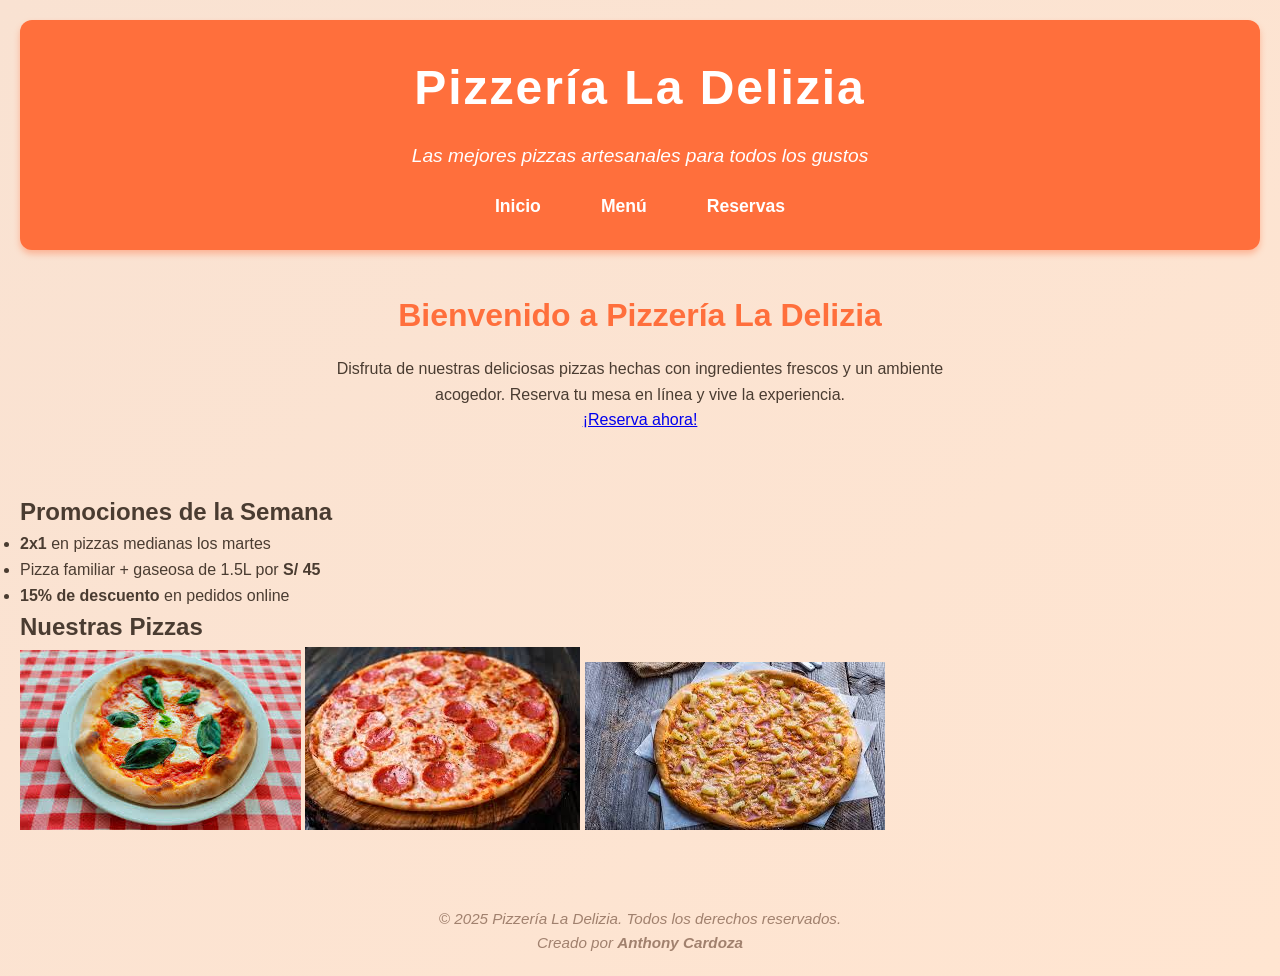
<file: index.html>
<!DOCTYPE html>
<html>
  <head>
    <meta http-equiv="refresh" content="0; url='inicio.html'" />
    <title>Redirigiendo...</title>
  </head>
  <body>
    <p>Redirigiendo a <a href="inicio.html">inicio.html</a>...</p>
  </body>
</html>

<!-- "Creo index.html para redirigir"  -->
</file>
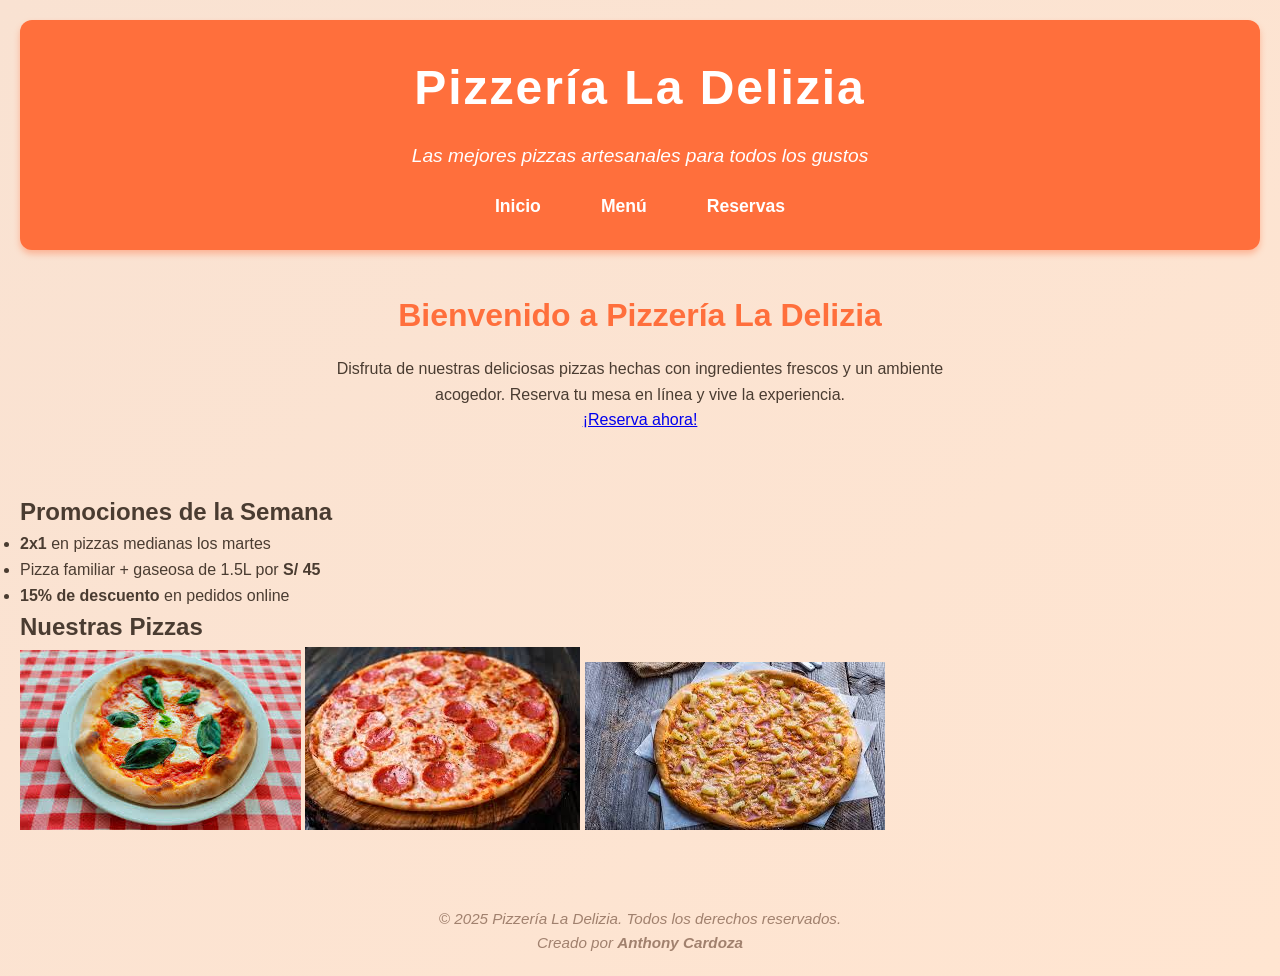
<file: inicio.html>
<!DOCTYPE html>
<html lang="es">
<head>
 <meta charset="UTF-8" />
 <meta name="viewport" content="width=device-width, initial-scale=1" />
 <title>Pizzería La Delizia - Inicio</title>
 <link rel="stylesheet" href="css/miDiseño.css" />
</head>
<body>
 
 <header class="header">
  <h1>Pizzería La Delizia</h1>
  <p><em>Las mejores pizzas artesanales para todos los gustos</em></p>
  <nav>
   <ul class="menu-principal">
    <li><a href="inicio.html" class="activo">Inicio</a></li>
    <li><a href="menu.html">Menú</a></li>
    <li><a href="reserva.html">Reservas</a></li>
   </ul>
  </nav>
 </header>


 <main>
  
  <section class="welcome">
   <h2>Bienvenido a Pizzería La Delizia</h2>
   <p>Disfruta de nuestras deliciosas pizzas hechas con ingredientes frescos y un ambiente acogedor. Reserva tu mesa en línea y vive la experiencia.</p>
   <a href="reserva.html" class="btn-reserva">¡Reserva ahora!</a>
  </section>


  <section class="promociones">
   <h2>Promociones de la Semana</h2>
   <ul>
    <li><strong>2x1</strong> en pizzas medianas los martes</li>
    <li>Pizza familiar + gaseosa de 1.5L por <strong>S/ 45</strong></li>
    <li><strong>15% de descuento</strong> en pedidos online</li>
   </ul>
  </section>

  
  <section class="galeria">
   <h2>Nuestras Pizzas</h2>
   <div class="imagenes">
    <img src="img/pizzamargarita.jfif" alt="Pizza Margherita">
    <img src="img/pepperoni.jfif" alt="Pizza Pepperoni">
    <img src="img/hawaiana.jfif" alt="Pizza Hawaiana">
   </div>
  </section>

 


 <footer>
  <p>&copy; 2025 Pizzería La Delizia. Todos los derechos reservados.</p>
  <p>Creado por <strong>Anthony Cardoza</strong></p>
 </footer>
</body>
</html>
</file>
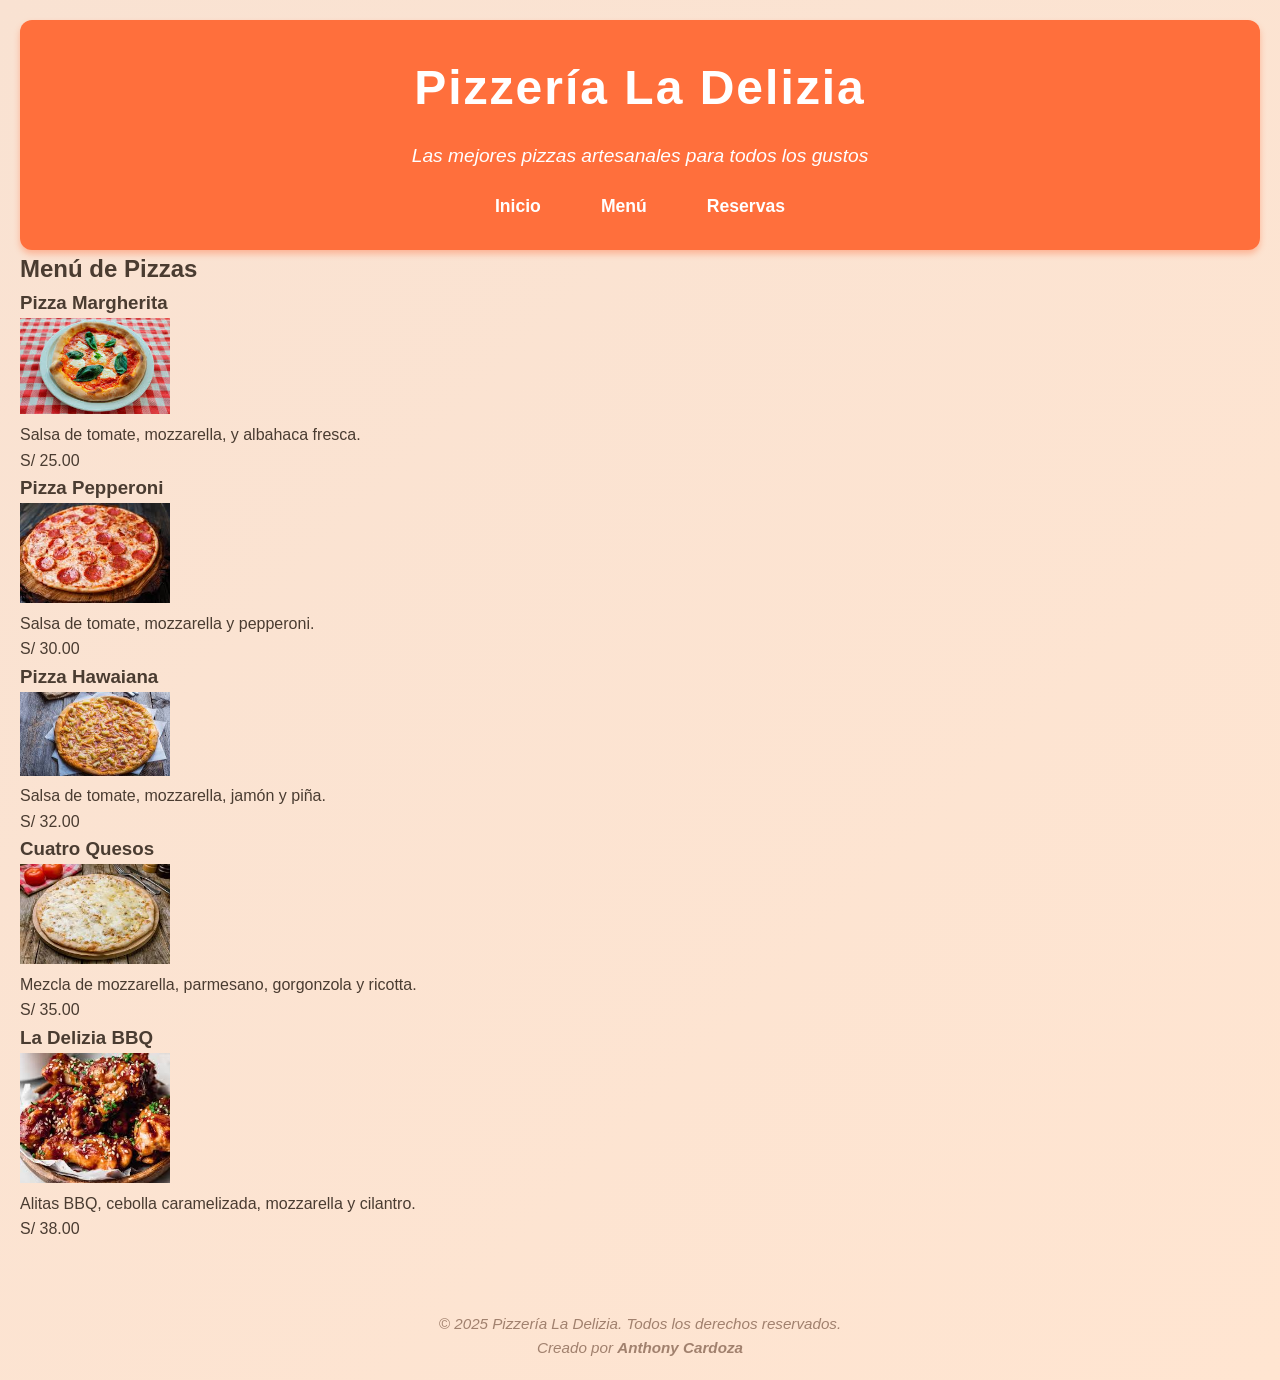
<file: menu.html>
<!DOCTYPE html>
<html lang="es">
<head>
  <meta charset="UTF-8" />
  <meta name="viewport" content="width=device-width, initial-scale=1" />
  <title>Menú - Pizzería La Delizia</title>
  <link rel="stylesheet" href="css/miDiseño.css" />
</head>
<body>
  <header class="header">
    <h1>Pizzería La Delizia</h1>
    <p><em>Las mejores pizzas artesanales para todos los gustos</em></p>
   <nav>
   <ul class="menu-principal">
    <li><a href="inicio.html" class="activo">Inicio</a></li>
    <li><a href="menu.html">Menú</a></li>
    <li><a href="reserva.html">Reservas</a></li>
   </ul>
  </nav>
  </header>
  <main>
    <section class="menu-pizzas">
      <h2>Menú de Pizzas</h2>
      <article class="pizza-item">
        <h3>Pizza Margherita</h3>
        <img src="img/pizzamargarita.jfif" alt="Pizza Margherita" 
        style="width: 150px; height: auto"> 
        <p>Salsa de tomate, mozzarella, y albahaca fresca.</p>
        <span class="precio">S/ 25.00</span>
      </article>

      <article class="pizza-item">
        <h3>Pizza Pepperoni</h3>
        <img src="img/pepperoni.jfif" alt="Pizza pepperoni" 
        style="width: 150px; height: auto"> 
        <p>Salsa de tomate, mozzarella y pepperoni.</p>
        <span class="precio">S/ 30.00</span>
      </article>

      <article class="pizza-item">
        <h3>Pizza Hawaiana</h3>
        <img src="img/hawaiana.jfif" alt="Pizza hawaiana" 
        style="width: 150px; height: auto"> 
        <p>Salsa de tomate, mozzarella, jamón y piña.</p>
        <span class="precio">S/ 32.00</span>
      </article>

      <article class="pizza-item">
        <h3>Cuatro Quesos</h3>
        <img src="img/4quesos.jfif" alt="Pizza Cuatro Quesos" 
        style="width: 150px; height: auto"> 
        <p>Mezcla de mozzarella, parmesano, gorgonzola y ricotta.</p>
        <span class="precio">S/ 35.00</span>
      </article>

      <article class="pizza-item">
        <h3>La Delizia BBQ</h3>
        <img src="img/bbq.jfif" alt="alitas BBQ" 
        style="width: 150px; height: auto"> 
        <p>Alitas BBQ, cebolla caramelizada, mozzarella y cilantro.</p>
        <span class="precio">S/ 38.00</span>
      </article>
    </section>
  </main>
   <footer>
  <p>&copy; 2025 Pizzería La Delizia. Todos los derechos reservados.</p>
  <p>Creado por <strong>Anthony Cardoza</strong></p>
 </footer>
</body>
</html>
</file>
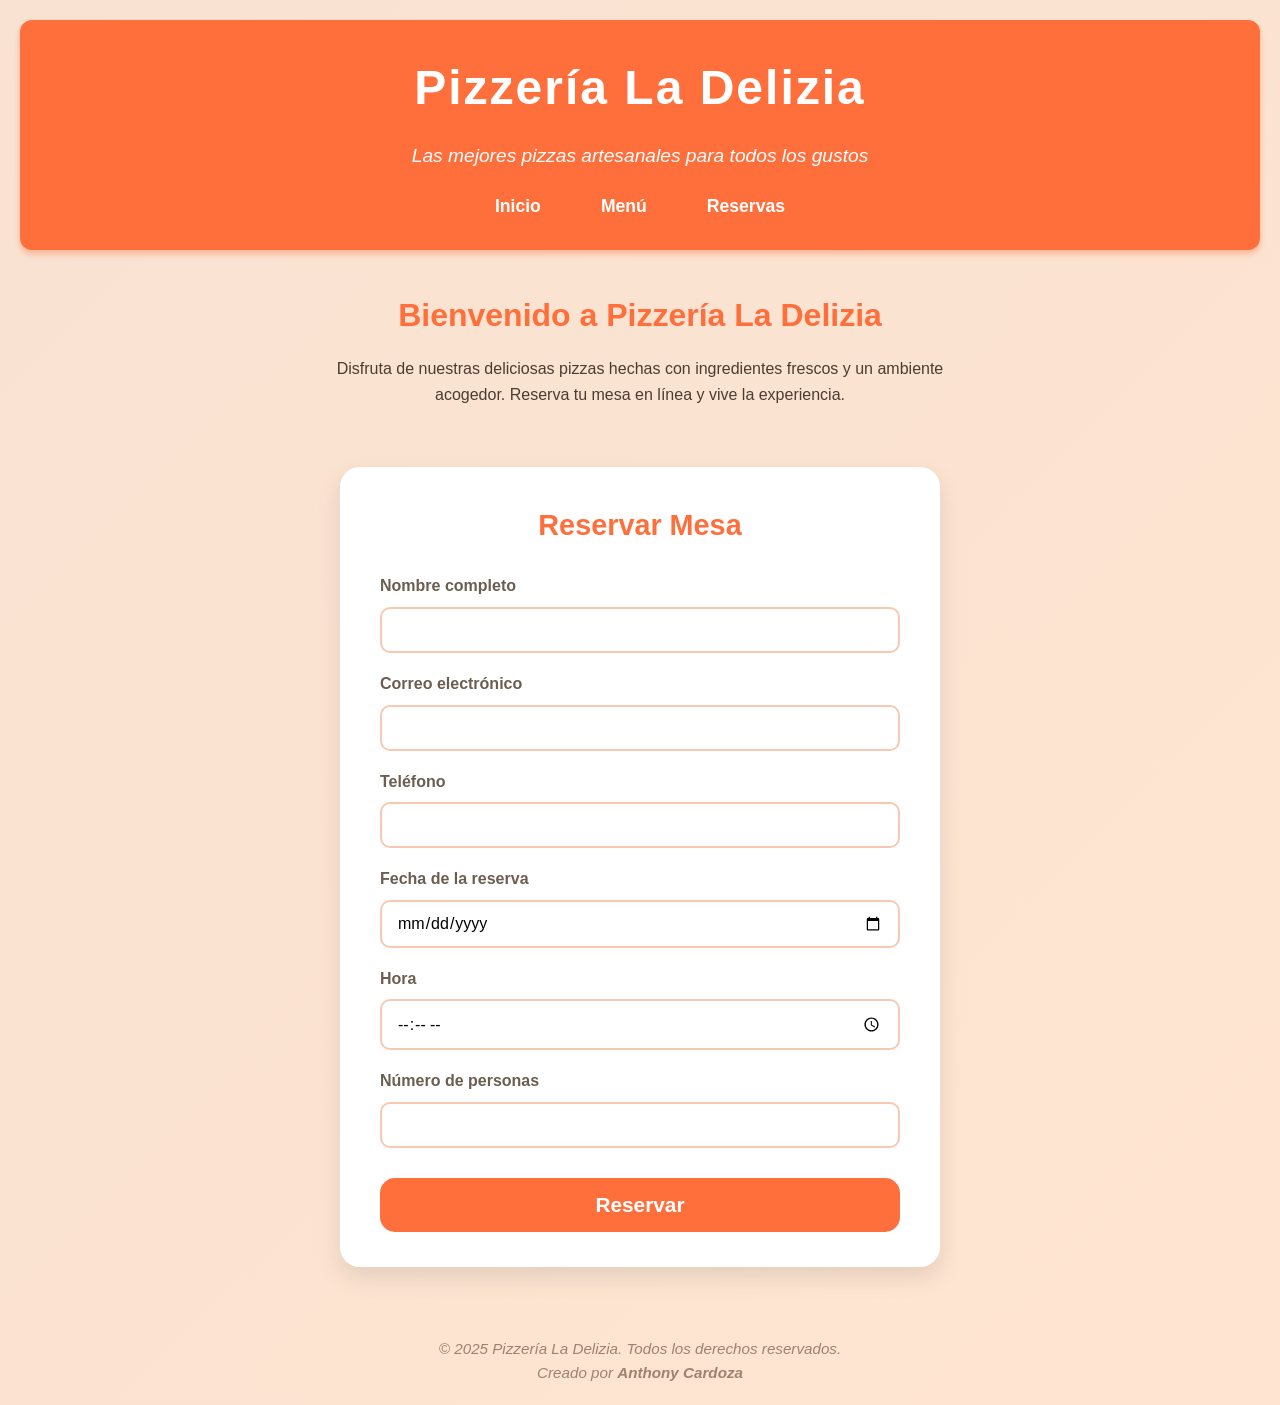
<file: reserva.html>
<!DOCTYPE html>
<html lang="es">
<head>
 <meta charset="UTF-8" />
 <meta name="viewport" content="width=device-width, initial-scale=1" />
 <title>Pizzería La Delizia</title>
 <link rel="stylesheet" href="css/miDiseño.css" />
 <style>
   /* Estilos básicos de confirmación */
   .confirmacion {
     display: none;
     margin-top: 20px;
     padding: 15px;
     border: 2px solid green;
     border-radius: 8px;
     background-color: #e6ffe6;
     color: #2b7a2b;
   }
   .btn-cancelar {
     background-color: crimson;
     color: white;
     padding: 8px 15px;
     border: none;
     border-radius: 5px;
     cursor: pointer;
     margin-top: 10px;
   }
   .btn-cancelar:hover {
     background-color: darkred;
   }
 </style>
</head>
<body>
 <header>
  <h1>Pizzería La Delizia</h1>
  <p><em>Las mejores pizzas artesanales para todos los gustos</em></p>
  <nav>
   <ul class="menu-principal">
    <li><a href="inicio.html" class="activo">Inicio</a></li>
    <li><a href="menu.html">Menú</a></li>
    <li><a href="reserva.html">Reservas</a></li>
   </ul>
  </nav>
 </header>

 <main>
  <section class="welcome">
   <h2>Bienvenido a Pizzería La Delizia</h2>
   <p>Disfruta de nuestras deliciosas pizzas hechas con ingredientes frescos y un ambiente acogedor. Reserva tu mesa en línea y vive la experiencia.</p>
  </section>

  <section class="reservation-form">
   <h2>Reservar Mesa</h2>
   <form id="reservaForm">
    <label for="name">Nombre completo</label>
    <input type="text" id="name" name="name" required />
    
    <label for="email">Correo electrónico</label>
    <input type="email" id="email" name="email" required />
    
    <label for="phone">Teléfono</label>
    <input type="tel" id="phone" name="phone" required />
    
    <label for="date">Fecha de la reserva</label>
    <input type="date" id="date" name="date" required />
    
    <label for="time">Hora</label>
    <input type="time" id="time" name="time" required />
    
    <label for="people">Número de personas</label>
    <input type="number" id="people" name="people" min="1" max="20" required />
    
    <button type="submit">Reservar</button>
   </form>

   <!-- Mensaje de confirmación -->
   <div class="confirmacion" id="confirmacion">
     <h3>✅ ¡Reserva confirmada!</h3>
     <p id="detalleReserva"></p>
     <button class="btn-cancelar" id="cancelarBtn">Cancelar Reserva</button>
   </div>
  </section>
 </main>

 <footer>
  <p>&copy; 2025 Pizzería La Delizia. Todos los derechos reservados.</p>
  <p>Creado por <strong>Anthony Cardoza</strong></p>
 </footer>

 <script>
   // Obtener elementos
   const form = document.getElementById("reservaForm");
   const confirmacion = document.getElementById("confirmacion");
   const detalleReserva = document.getElementById("detalleReserva");
   const cancelarBtn = document.getElementById("cancelarBtn");

   // Al enviar el formulario
   form.addEventListener("submit", function(event) {
     event.preventDefault(); // Evita recargar la página

     // Obtener los datos
     const nombre = document.getElementById("name").value;
     const email = document.getElementById("email").value;
     const telefono = document.getElementById("phone").value;
     const fecha = document.getElementById("date").value;
     const hora = document.getElementById("time").value;
     const personas = document.getElementById("people").value;

     // Mostrar confirmación
     detalleReserva.textContent = 
       `Reserva a nombre de ${nombre} para ${personas} persona(s) 
        el día ${fecha} a las ${hora}. 
        Te contactaremos al ${telefono} o ${email}.`;

     confirmacion.style.display = "block";
     form.style.display = "none"; // Oculta el formulario
   });

   // Cancelar reserva
   cancelarBtn.addEventListener("click", function() {
     confirmacion.style.display = "none";
     form.reset(); // Vacía los campos
     form.style.display = "block"; // Muestra de nuevo el formulario
     alert("❌ La reserva ha sido cancelada.");
   });
 </script>
</body>
</html>
</file>
<file: css/miDiseño.css>
* {
 margin: 0;
 padding: 0;
 box-sizing: border-box;
}

body {
 font-family: 'Segoe UI', Tahoma, Geneva, Verdana, sans-serif;
 background: linear-gradient(135deg, #f9e2d2 0%, #ffe5d1 100%);
 color: #4a3c31;
 line-height: 1.6;
 padding: 20px;
}



header {
 background-color: #ff6f3c;
 color: #fff;
 padding: 30px 20px;
 text-align: center;
 border-radius: 12px;
 box-shadow: 0 4px 6px rgba(255,111,60,0.4)
}

header h1 {
 font-size: 3rem;
 letter-spacing: 2px;
 margin-bottom: 0.3em;
}

header p {
 font-style: italic;
 font-weight: 500;
 font-size: 1.2rem;
}

nav ul {
 list-style: none;
 margin-top: 20px;
 display: flex;
 justify-content: center;
 gap: 30px;
}

nav a {
 text-decoration: none;
 color: #fff;
 font-weight: 700;
 font-size: 1.1rem;
 padding: 8px 15px;
 border-radius: 6px;
 transition: background-color 0.3s ease;
}


nav a:hover {
 background-color: #ff8a5b;
}




.welcome {

 max-width: 650px;
 margin: 40px auto 60px;
 text-align: center;
}


.welcome h2 {
 font-size: 2rem;
 color: #ff6f3c;
 margin-bottom: 15px;
}




.reservation-form {
 max-width: 600px;
 margin: 0 auto;
 background: #fff;
 padding: 35px 40px;
 border-radius: 20px;
 box-shadow: 0 10px 25px rgba(0,0,0,0.1);
}



.reservation-form h2 {
 color: #ff6f3c;
 font-size: 1.8rem;
 margin-bottom: 25px;
 text-align: center;
}

form label {
 display: block;
 margin-top: 18px;
 font-weight: 600;
 font-size: 1rem;
 color: #6b5e51;
}

form input {
 width: 100%;
 padding: 12px 15px;
 margin-top: 8px;
 border-radius: 10px;
 border: 2px solid #f8c8b0;
 font-size: 1rem;
 font-family: inherit;
 transition: border-color 0.3s ease;
}

form input:focus {
 border-color: #ff6f3c;
 outline: none;
}
form button {
 width: 100%;
 margin-top: 30px;
 padding: 15px;
 background-color: #ff6f3c;
 border: none;
 color: white;
 font-weight: 700;
 font-size: 1.3rem;
 border-radius: 15px;
 cursor: pointer;
 transition: background-color 0.3s ease;
}

form button:hover {
 background-color: #e55a25;
}


footer {
 text-align: center;
 margin-top: 70px;
 color: #a1816e;
 font-size: 0.95rem;
 font-style: italic;
}
</file>
